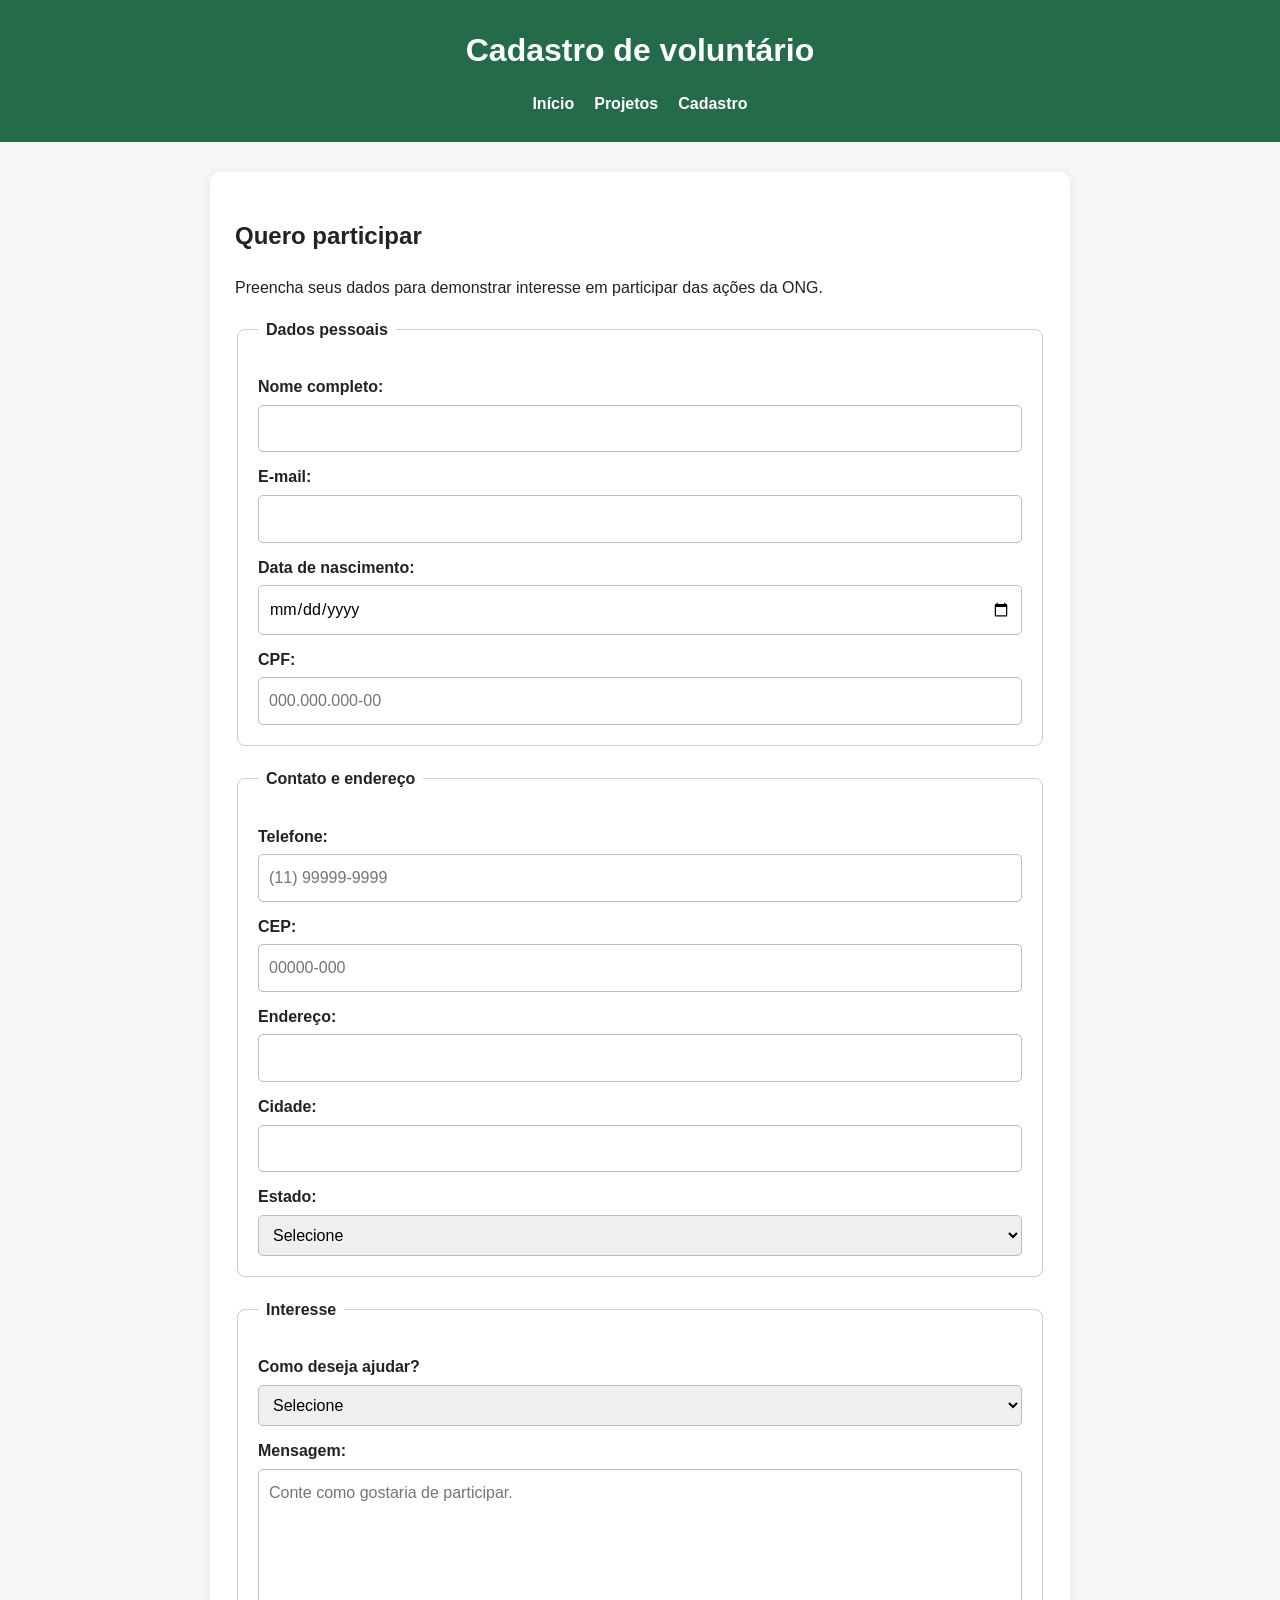
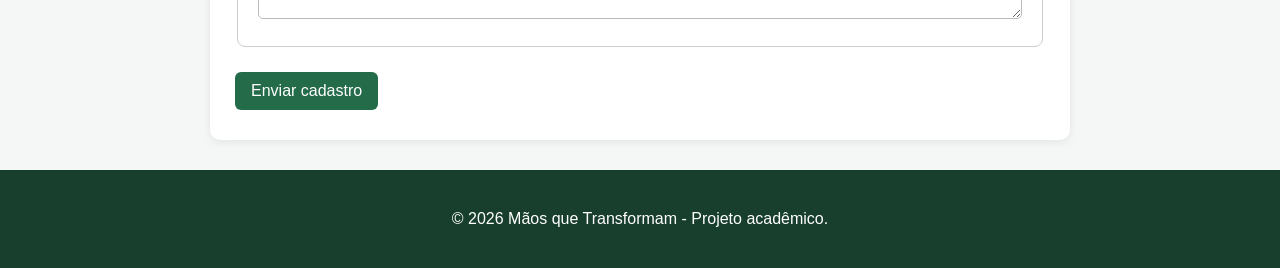
<file: cadastro.html>
<!DOCTYPE html>
<html lang="pt-BR">
<head><meta charset="UTF-8"><meta name="viewport" content="width=device-width, initial-scale=1.0"><title>Mãos que Transformam - Cadastro</title><link rel="stylesheet" href="style.css"></head>
<body>
<header><h1>Cadastro de voluntário</h1><nav aria-label="Navegação principal"><a href="index.html">Início</a><a href="projetos.html">Projetos</a><a href="cadastro.html">Cadastro</a></nav></header>
<main><section><h2>Quero participar</h2><p>Preencha seus dados para demonstrar interesse em participar das ações da ONG.</p>
<form action="#" method="post">
<fieldset><legend>Dados pessoais</legend>
<label for="nome">Nome completo:</label><input type="text" id="nome" name="nome" required minlength="3">
<label for="email">E-mail:</label><input type="email" id="email" name="email" required>
<label for="nascimento">Data de nascimento:</label><input type="date" id="nascimento" name="nascimento" required>
<label for="cpf">CPF:</label><input type="text" id="cpf" name="cpf" required placeholder="000.000.000-00" pattern="[0-9]{3}\.?[0-9]{3}\.?[0-9]{3}-?[0-9]{2}" title="Digite um CPF no formato 000.000.000-00">
</fieldset>
<fieldset><legend>Contato e endereço</legend>
<label for="telefone">Telefone:</label><input type="tel" id="telefone" name="telefone" required placeholder="(11) 99999-9999" pattern="\([0-9]{2}\) [0-9]{4,5}-[0-9]{4}" title="Digite o telefone no formato (11) 99999-9999">
<label for="cep">CEP:</label><input type="text" id="cep" name="cep" required placeholder="00000-000" pattern="[0-9]{5}-?[0-9]{3}" title="Digite o CEP no formato 00000-000">
<label for="endereco">Endereço:</label><input type="text" id="endereco" name="endereco" required>
<label for="cidade">Cidade:</label><input type="text" id="cidade" name="cidade" required>
<label for="estado">Estado:</label><select id="estado" name="estado" required><option value="">Selecione</option><option>SP</option><option>RJ</option><option>MG</option><option>PR</option><option>SC</option><option>RS</option><option>BA</option><option>PE</option><option>Outro</option></select>
</fieldset>
<fieldset><legend>Interesse</legend><label for="interesse">Como deseja ajudar?</label><select id="interesse" name="interesse" required><option value="">Selecione</option><option>Voluntariado</option><option>Doação financeira</option><option>Doação de alimentos</option><option>Outro</option></select><label for="mensagem">Mensagem:</label><textarea id="mensagem" name="mensagem" rows="5" placeholder="Conte como gostaria de participar."></textarea></fieldset>
<button type="submit">Enviar cadastro</button></form></section></main>
<footer><p>&copy; 2026 Mãos que Transformam - Projeto acadêmico.</p></footer>
</body></html>
</file>
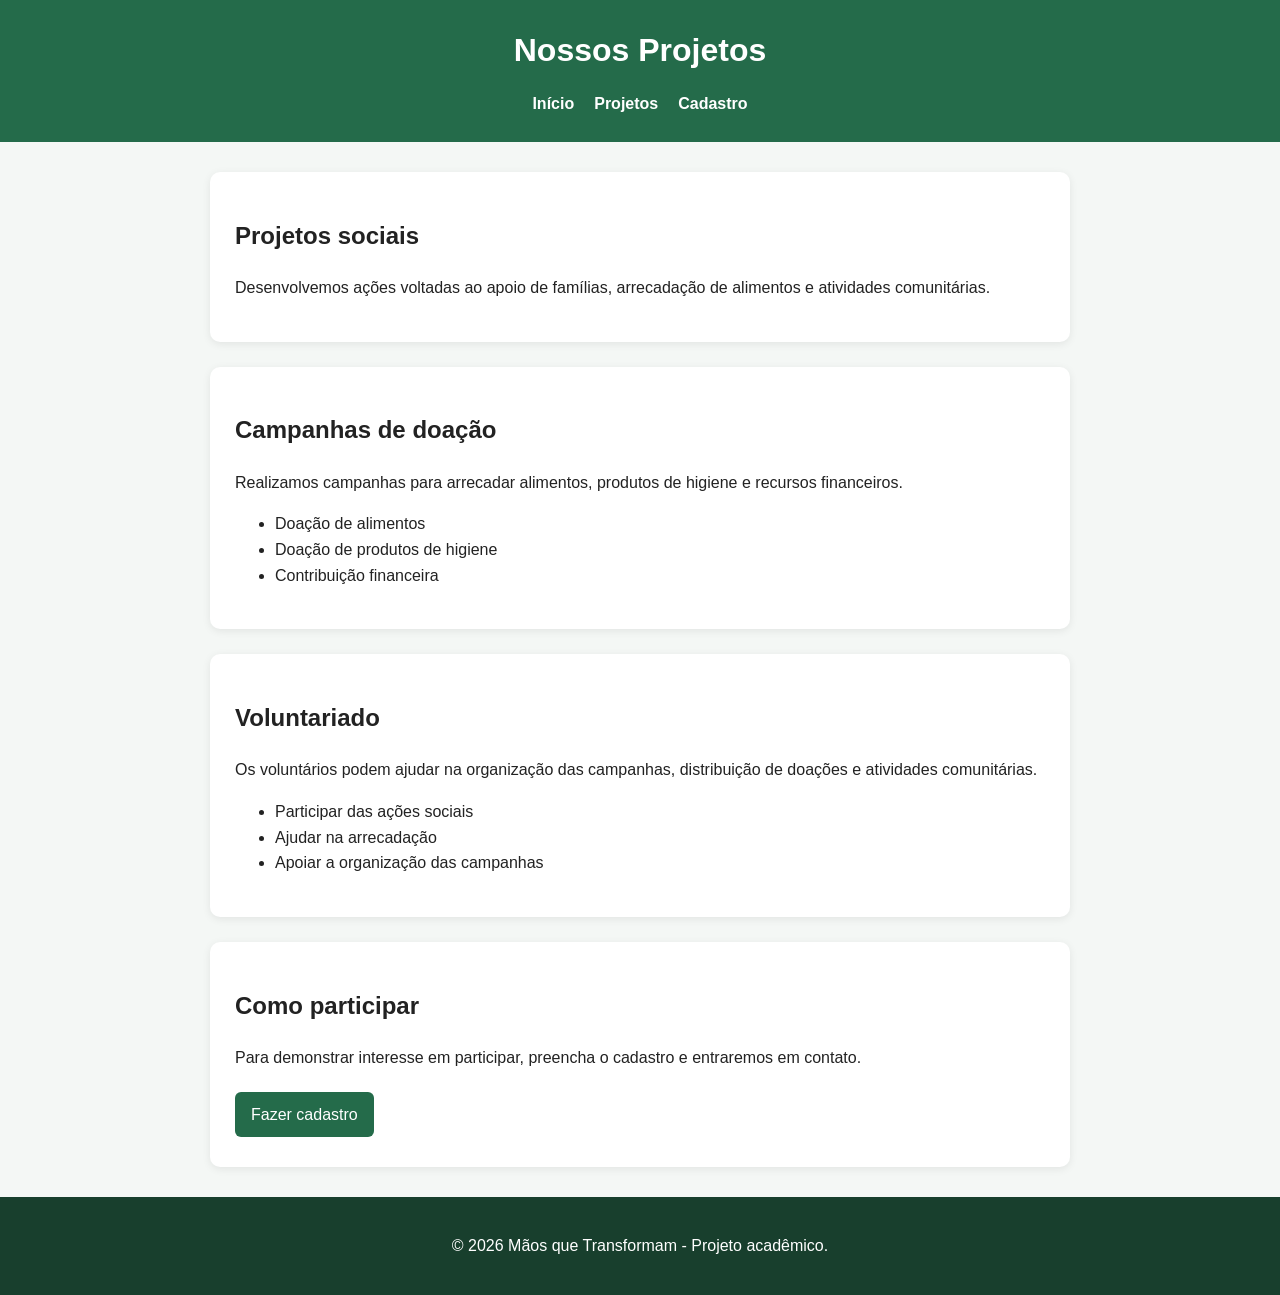
<file: projetos.html>
<!DOCTYPE html>
<html lang="pt-BR">
<head><meta charset="UTF-8"><meta name="viewport" content="width=device-width, initial-scale=1.0"><title>Mãos que Transformam - Projetos</title><link rel="stylesheet" href="style.css"></head>
<body>
<header><h1>Nossos Projetos</h1><nav aria-label="Navegação principal"><a href="index.html">Início</a><a href="projetos.html">Projetos</a><a href="cadastro.html">Cadastro</a></nav></header>
<main>
<section><h2>Projetos sociais</h2><p>Desenvolvemos ações voltadas ao apoio de famílias, arrecadação de alimentos e atividades comunitárias.</p></section>
<section><h2>Campanhas de doação</h2><p>Realizamos campanhas para arrecadar alimentos, produtos de higiene e recursos financeiros.</p><ul><li>Doação de alimentos</li><li>Doação de produtos de higiene</li><li>Contribuição financeira</li></ul></section>
<section><h2>Voluntariado</h2><p>Os voluntários podem ajudar na organização das campanhas, distribuição de doações e atividades comunitárias.</p><ul><li>Participar das ações sociais</li><li>Ajudar na arrecadação</li><li>Apoiar a organização das campanhas</li></ul></section>
<section><h2>Como participar</h2><p>Para demonstrar interesse em participar, preencha o cadastro e entraremos em contato.</p><a class="botao" href="cadastro.html">Fazer cadastro</a></section>
</main><footer><p>&copy; 2026 Mãos que Transformam - Projeto acadêmico.</p></footer>
</body></html>
</file>
<file: style.css>
*{box-sizing:border-box}body{margin:0;font-family:Arial,sans-serif;line-height:1.6;background:#f4f7f5;color:#222}header{background:#246b4a;color:white;padding:25px;text-align:center}header h1{margin:0 0 5px}nav{margin-top:15px}nav a{color:white;text-decoration:none;margin:0 10px;font-weight:bold}nav a:hover{text-decoration:underline}main{max-width:900px;margin:30px auto;padding:0 20px}section{background:white;padding:25px;margin-bottom:25px;border-radius:10px;box-shadow:0 2px 8px rgba(0,0,0,.08)}img{max-width:100%;height:auto;display:block;margin:15px 0;border-radius:8px}.botao,button{display:inline-block;background:#246b4a;color:white;padding:10px 16px;margin:5px 5px 5px 0;border:none;border-radius:6px;text-decoration:none;cursor:pointer}.botao:hover,button:hover{opacity:.9}fieldset{border:1px solid #ccc;border-radius:8px;margin-bottom:20px;padding:20px}legend{font-weight:bold;padding:0 8px}label{display:block;margin-top:12px;font-weight:bold}input,select,textarea{width:100%;padding:10px;margin-top:5px;border:1px solid #bbb;border-radius:5px;font:inherit}button{font-size:16px}footer{text-align:center;background:#183f2d;color:white;padding:20px}
</file>
